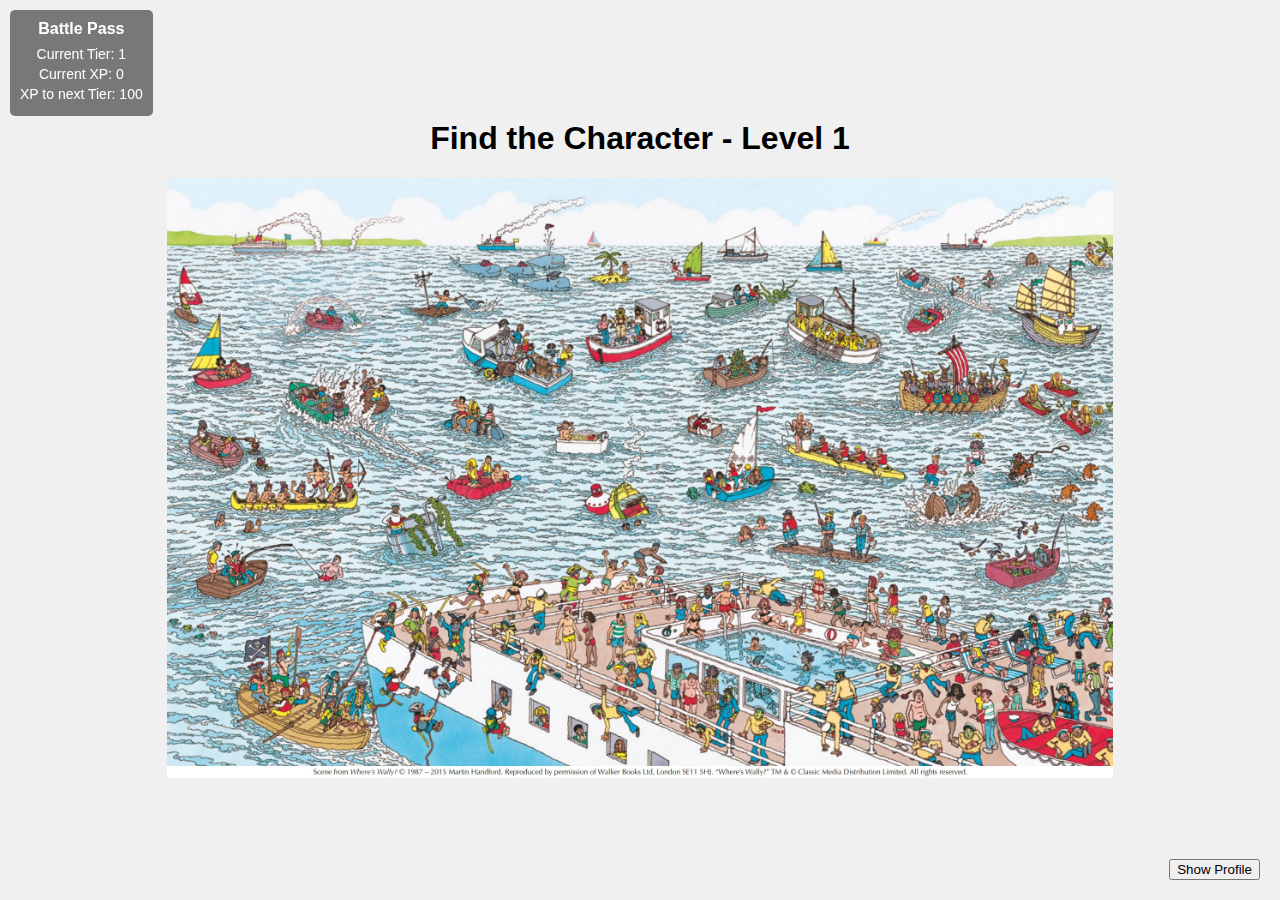
<file: public/index.html>
<!DOCTYPE html>
<html lang="en">
  <head>
    <meta charset="UTF-8" />
    <meta name="viewport" content="width=device-width, initial-scale=1.0"/>
    <title>Find the Character Game</title>
    <link rel="stylesheet" href="assets/styles.css" />
    <link rel="icon" type="image/x-icon" href="favicon.ico" />
    <audio id="completion-sound" src="assets/sounds/victory_jingle.mp3"></audio>
  </head>
  <body>
    <div id="game-container">
      <h1 id="level-title">Find the Character - Level 1</h1>
      <div id="game-board">
        <img id="game-image" src="assets/images/placeholder.jpg" alt="Game Level"/>
      </div>
      <div id="battle-pass-container"></div>
    </div>

    <div id="game-over-modal" class="modal hidden">
      <div class="modal-content">
        <h2>Congratulations!</h2>
        <p>You've completed all levels of the game!</p>
        <p id="time-display"></p>
        <button id="restart-btn">Restart Game</button>
      </div>
    </div>

    <div id="profile-container" class="hidden">
      <h2>Your Unlocked Icons</h2>
      <div id="profile-icons"></div>
    </div>

    <button id="profile-toggle-btn" style="position: fixed; bottom: 20px; right: 20px; z-index:1000;">
      Show Profile
    </button>

    <script type="module" src="src/Main.js"></script>
  </body>
</html>
</file>
<file: public/assets/styles.css>
body {
    font-family: Arial, sans-serif;
    display: flex;
    justify-content: center;
    align-items: center;
    min-height: 100vh;
    margin: 0;
    background-color: #f0f0f0;
}

#game-container {
    text-align: center;
    position: relative;
}

#game-board {
    position: relative;
    cursor: pointer;
    margin-bottom: 20px;
}

#game-image {
    max-width: 100%;
    max-height: 600px;
}

.modal {
    position: fixed;
    top: 0;
    left: 0;
    width: 100%;
    height: 100%;
    background-color: rgba(0, 0, 0, 0.7);
    display: flex;
    justify-content: center;
    align-items: center;
    z-index: 2000;
}

.modal-content {
    background-color: white;
    padding: 20px;
    border-radius: 10px;
    text-align: center;
}

.hidden {
    display: none;
}

/* Profile Container */
#profile-container {
    position: fixed;
    top: 50%;
    left: 50%;
    transform: translate(-50%, -50%);
    background: white;
    border-radius: 8px;
    padding: 20px;
    text-align: center;
    z-index: 2000;
    box-shadow: 0 4px 10px rgba(0, 0, 0, 0.3);
    max-width: 500px;
    width: 90%;
}

#profile-container h2 {
    margin-top: 0;
}

#profile-icons {
    display: flex;
    flex-wrap: wrap;
    justify-content: center;
    gap: 10px;
    margin-top: 20px;
}

#profile-icons img {
    width: 80px;
    height: 80px;
    object-fit: cover;
    border-radius: 8px;
    border: 2px solid #ccc;
}

/* Battle Pass Container */
#battle-pass-container {
    position: fixed;
    top: 10px;
    left: 10px;
    background: rgba(0, 0, 0, 0.5);
    color: white;
    padding: 10px;
    border-radius: 5px;
    font-family: Arial, sans-serif;
    font-size: 14px;
    z-index: 1000;
}

#battle-pass-container h2 {
    margin: 0 0 8px;
    font-size: 16px;
    font-weight: bold;
}

#battle-pass-container p {
    margin: 4px 0;
}
</file>
